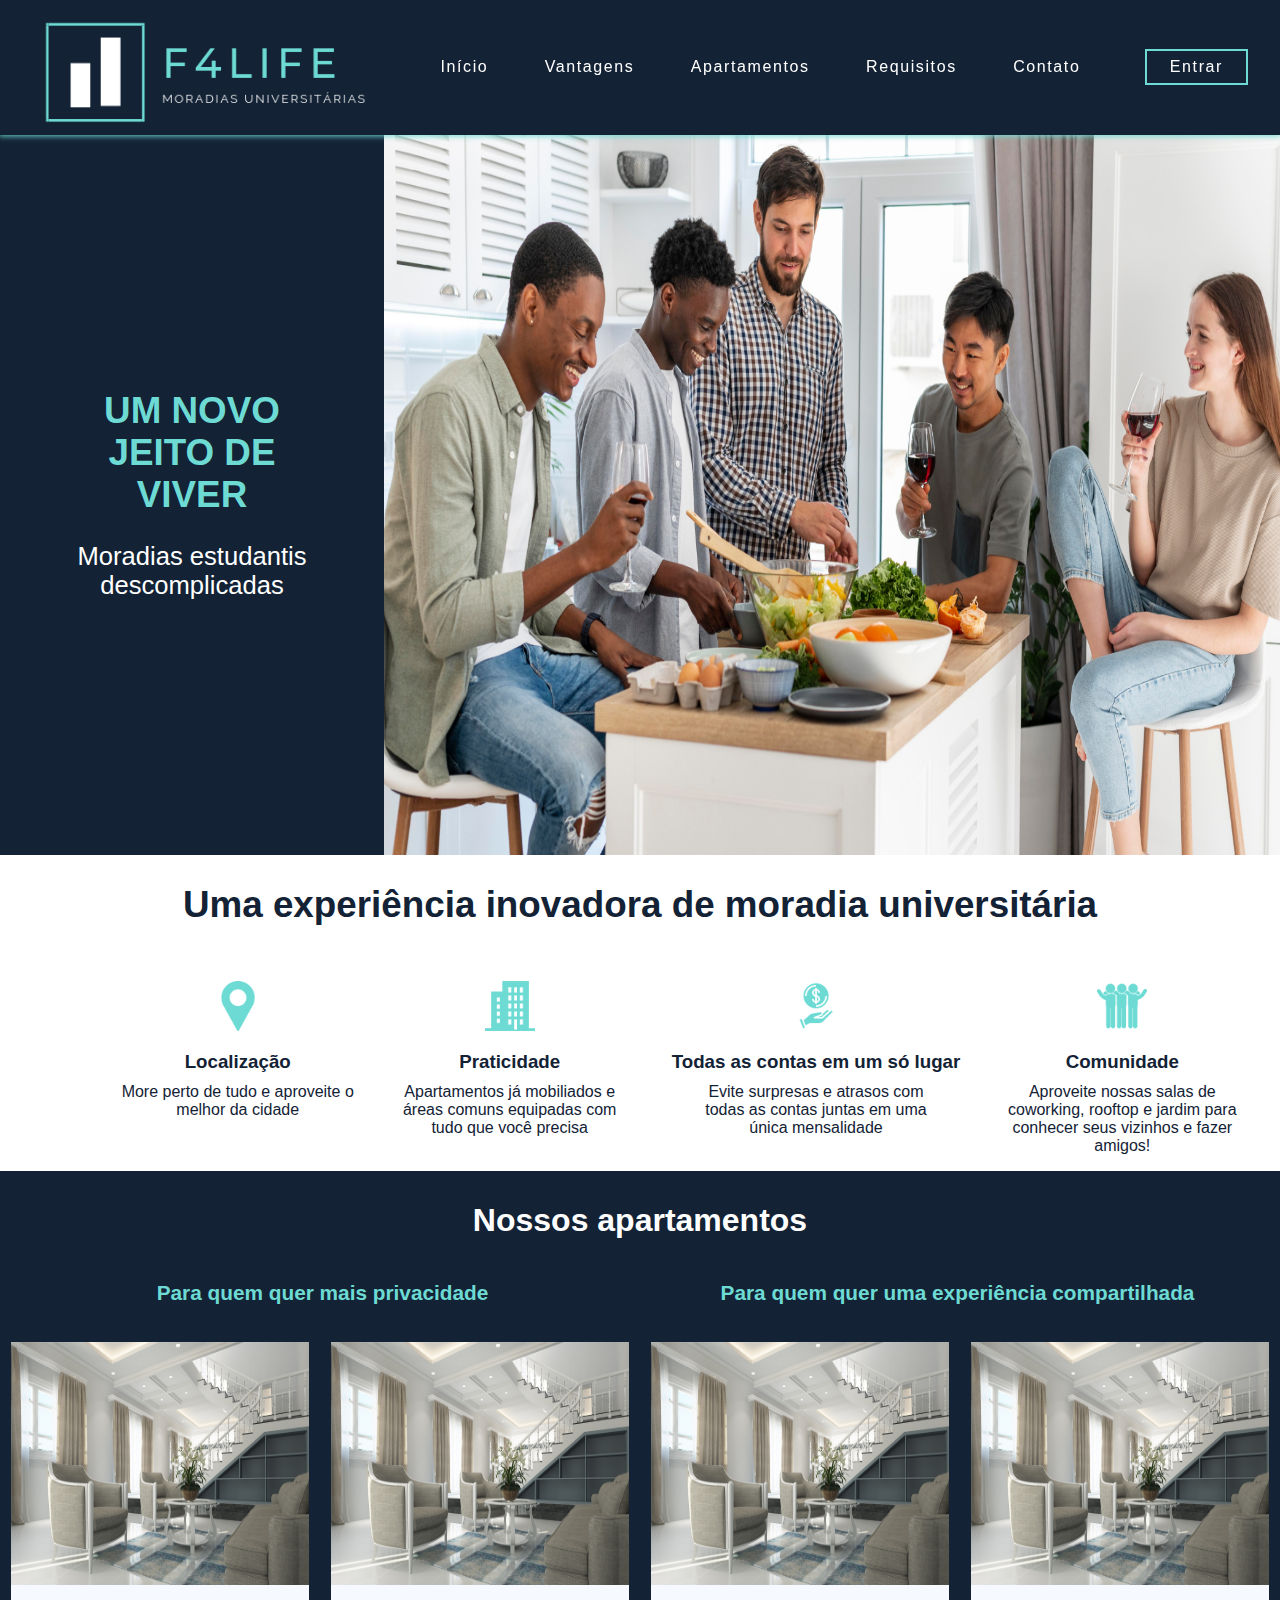
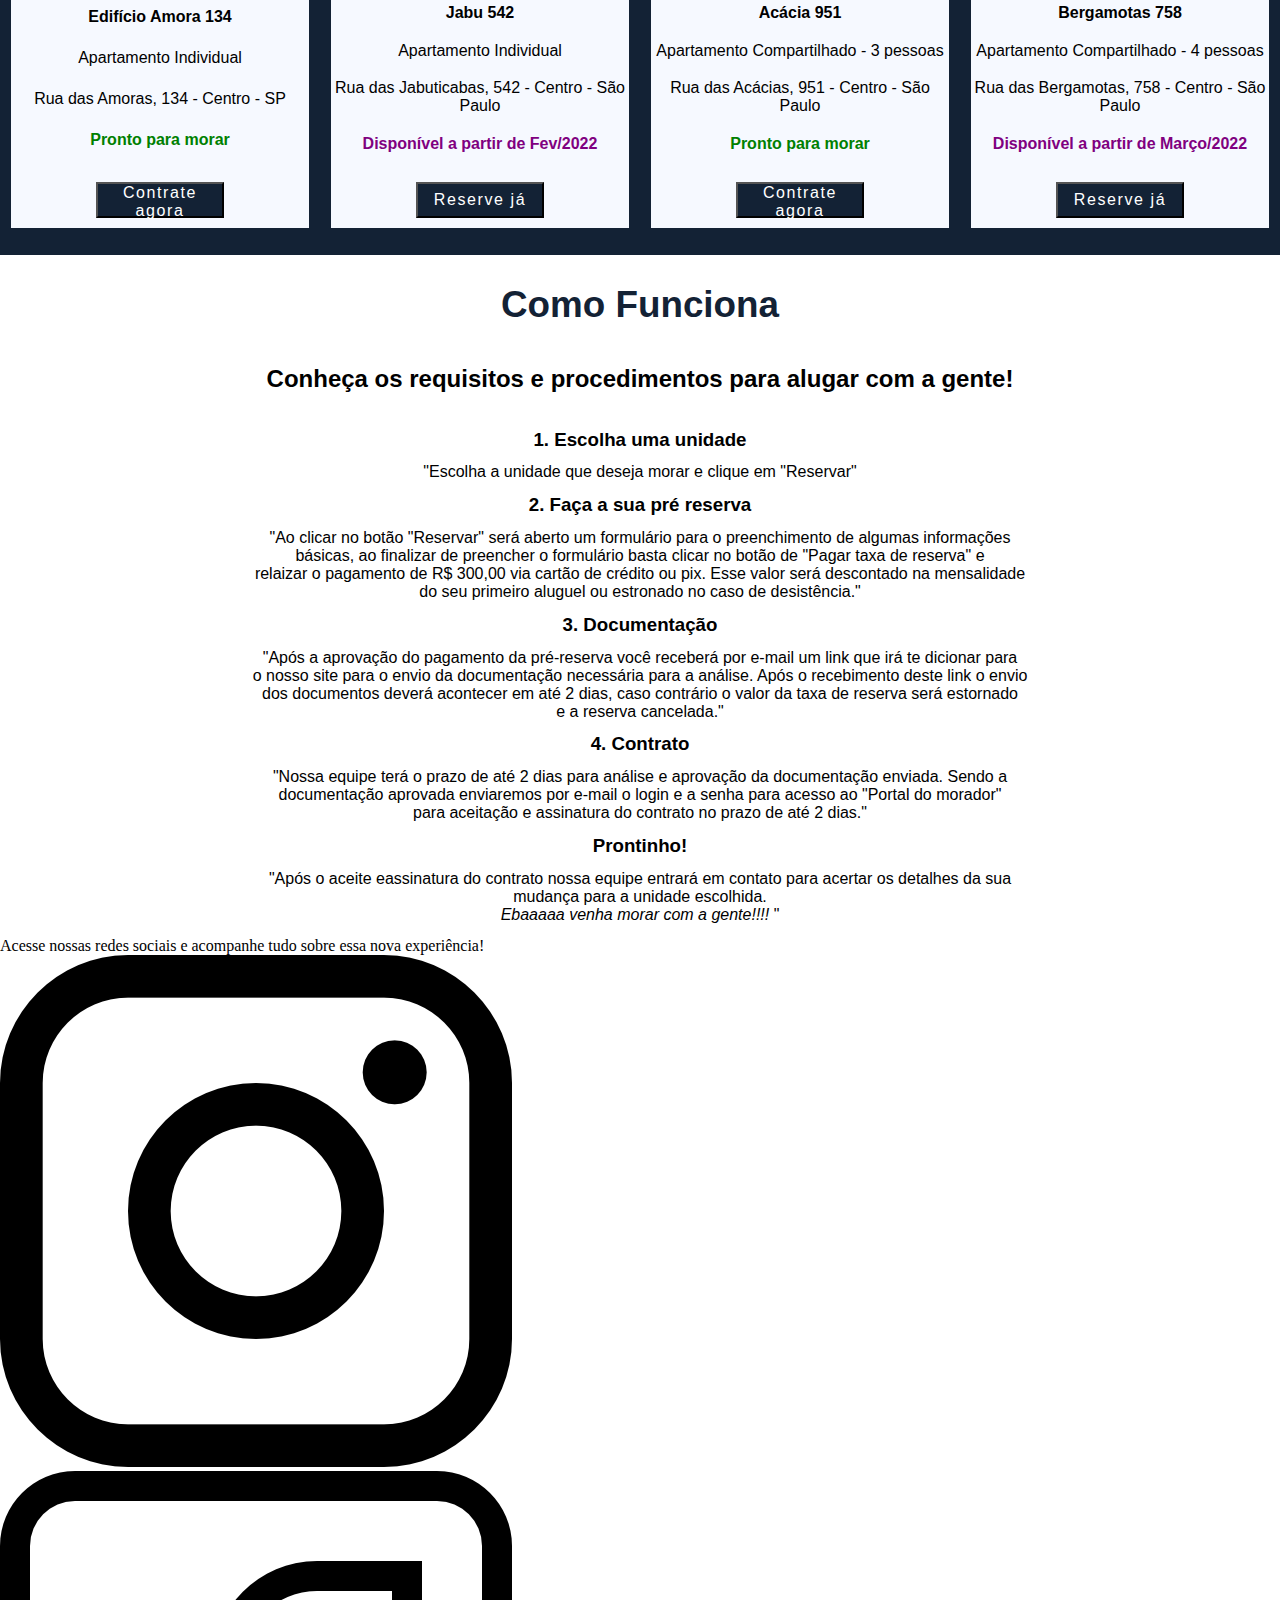
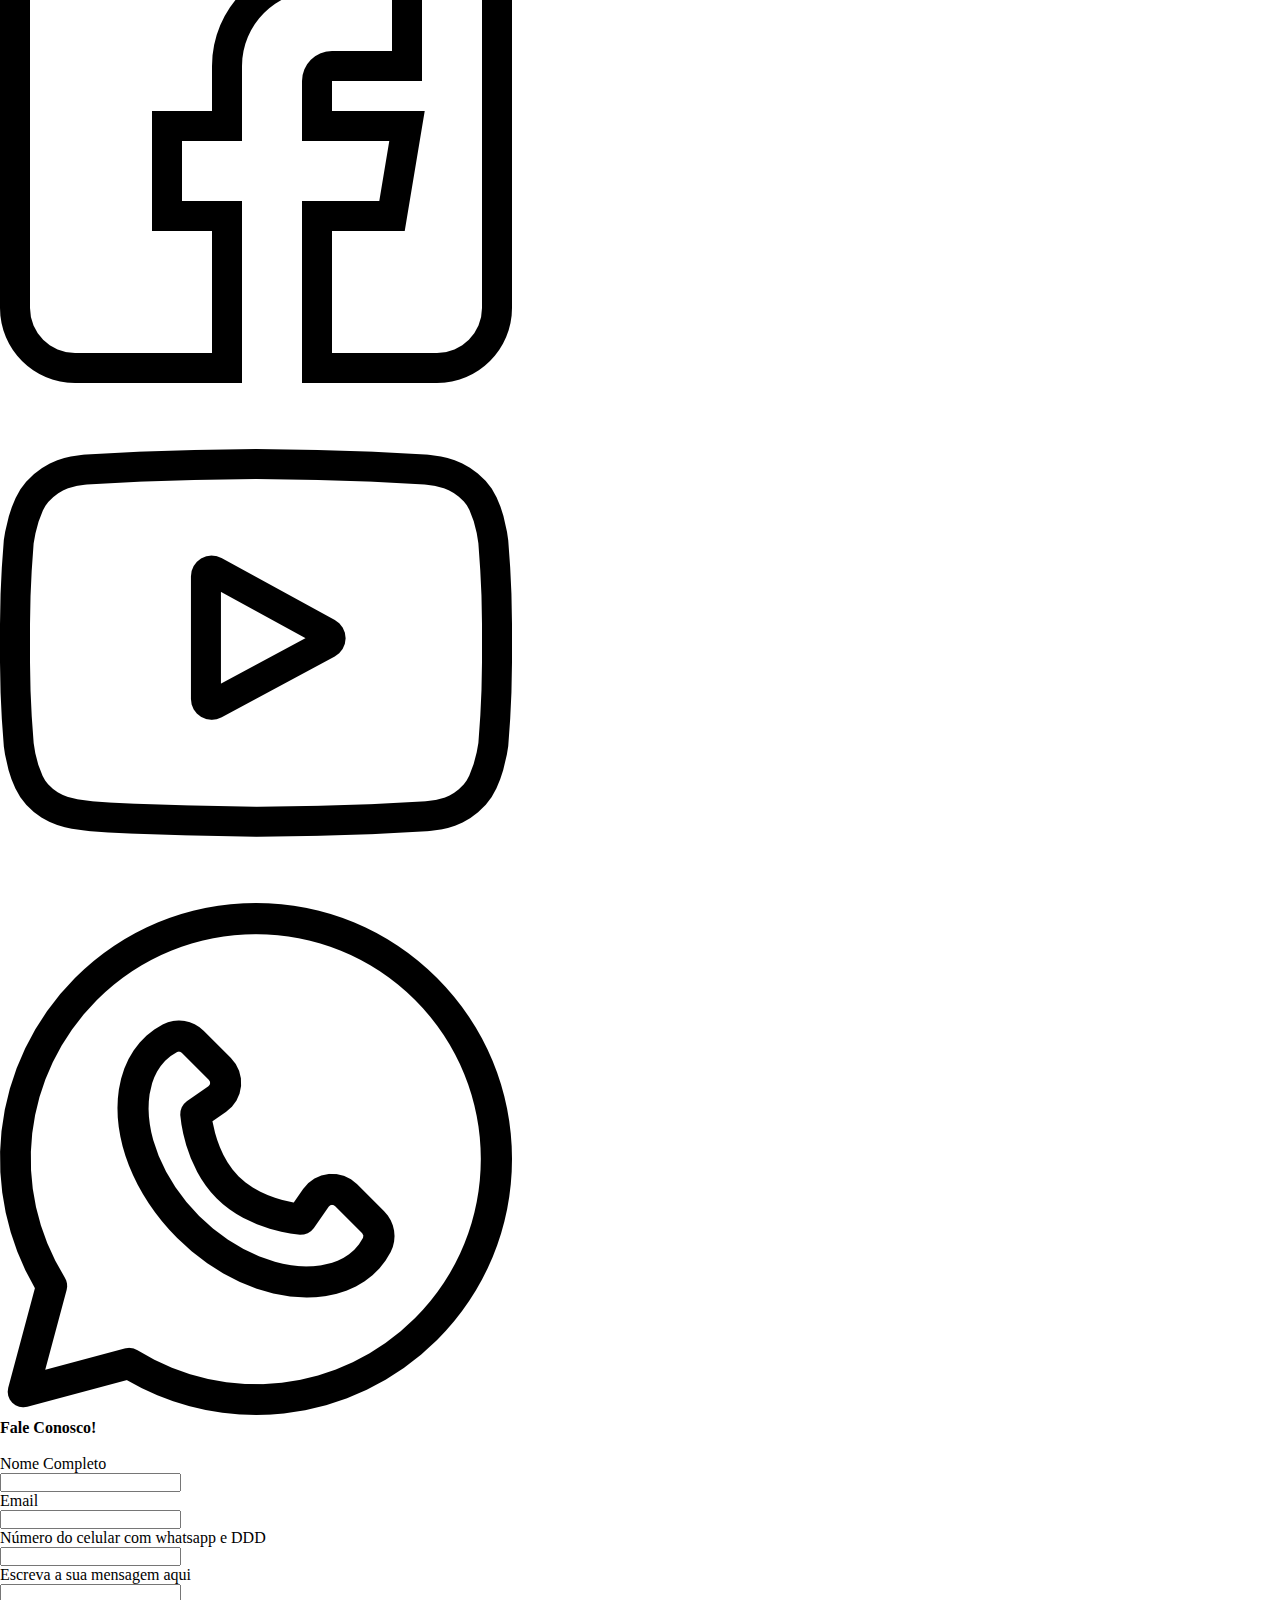
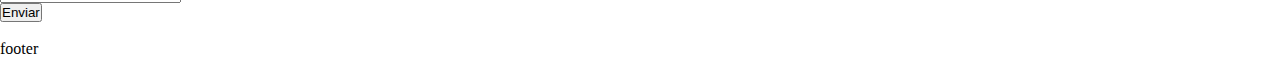
<file: index.html>
<!DOCTYPE html>
<html lang="pt">

<head>
    <meta charset="UTF-8">
    <meta http-equiv="X-UA-Compatible" content="IE=edge">
    <meta name="viewport" content="width=device-width, initial-scale=1.0">
    <link rel='stylesheet' type='text/css' href="style.css">
    <link rel='stylesheet' type='text/css' href="mobile-header.css">
    <title>F4LIFE - Moradias Universitárias</title>
</head>

<body>
    <header>
        <img class="logo" src="imagens/f4life-logo-cortado.png" alt="logotipo">
        <ul>
            <li>
                <a id="botao-menu" href=#inicio>Início</a>
            </li>
            <li>
                <a id="botao-menu" href=#vantagens>Vantagens</a>
            </li>
            <li>
                <a id="botao-menu" href=#apartamentos>Apartamentos</a>
            </li>
            <li>
                <a id="botao-menu" href=#requisitos>Requisitos</a>
            </li>
            <li>
                <a id="botao-menu" href=#contato>Contato</a>
            </li>
        </ul>
        <a href="login.html"><button class="botao-login">Entrar</button></a>
    </header>
    <main>
        <section id="inicio">
            <div class="texto-inicio">
                <h1>UM NOVO JEITO DE VIVER</h1>
                <p>Moradias estudantis descomplicadas</p>
            </div>
            <img class="imagem-inicial" src="imagens/coliving.jpg"
                alt="Grupo de cinco pessoas preparando uma refeição juntas em uma cozinha clara">
        </section>
        <section id="vantagens">
            <div class="section-title-benefits">
                <span>Uma experiência inovadora de moradia universitária</span>
            </div>
            <div class="main-container-benefits">
                <div class="container-cards-benefits">
                    <div class="icon">
                        <img src="./imagens/pin.png" alt="null">
                    </div>
                    <h3>Localização</h3>
                    <span>More perto de tudo e aproveite o melhor da cidade</span>
                </div>
                <div class="container-cards-benefits">
                    <div class="icon">
                        <img src="./imagens/predio.png" alt="null">
                    </div>
                    <h3>Praticidade</h3>
                    <span>Apartamentos já mobiliados e áreas comuns equipadas com tudo que você precisa</span>
                </div>
                <div class="container-cards-benefits">
                    <div class="icon">
                        <img src="./imagens/a-pagar.png" alt="null">
                    </div>
                    <h3>Todas as contas em um só lugar</h3>
                    <span>Evite surpresas e atrasos com todas as contas juntas em uma única mensalidade</span>
                </div>
                <div class="container-cards-benefits">
                    <div class="icon">
                        <img src="./imagens/grupo-de-tres-homens-lado-a-lado-se-abracando.png" alt="null">
                    </div>
                    <h3>Comunidade</h3>
                    <span>Aproveite nossas salas de coworking, rooftop e jardim para conhecer seus vizinhos e fazer
                        amigos!</span>
                </div>
            </div>
        </section>

        <section id="apartamentos">
            <div class="section-title-apartments">
                <h4>Nossos apartamentos</h4>
            </div>
            <div class="title-description-apartments">
                <p>Para quem quer mais privacidade</p>
                <p>Para quem quer uma experiência compartilhada</p>
            </div>
            <div class="main-container-apartments">
                <div class="container-cards-apartments-solo">
                    <div class="card-solo">
                        <img src="./imagens/interior-2685521_1920.jpg" alt="Sala Apartamento 4Life">
                        <span class="title-cards">Edifício Amora 134</span>
                        <span>Apartamento Individual</span>
                        <span>Rua das Amoras, 134 - Centro - SP</span>
                        <span class="available">Pronto para morar</span>
                        <a href="login.html"><button class="booking">Contrate agora</button></a>
                    </div>
                    <div class="card-solo">
                        <img src="./imagens/interior-2685521_1920.jpg" alt="Sala Apartamento 4Life">
                        <span class="title-cards">Jabu 542</span>
                        <span>Apartamento Individual</span>
                        <span>Rua das Jabuticabas, 542 - Centro - São Paulo</span>
                        <span class="available-soon">Disponível a partir de Fev/2022</span>
                        <a href="login.html"><button class="booking">Reserve já</button></a>
                    </div>
                </div>
                <div class="container-cards-apartments-shared">
                    <div class="card-solo">
                        <img src="./imagens/interior-2685521_1920.jpg" alt="Sala Apartamento 4Life">
                        <span class="title-cards">Acácia 951</span>
                        <span>Apartamento Compartilhado - 3 pessoas</span>
                        <span>Rua das Acácias, 951 - Centro - São Paulo</span>
                        <span class="available">Pronto para morar</span>
                        <a href="login.html"><button class="booking">Contrate agora</button></a>
                    </div>
                    <div class="card-solo">
                        <img src="./imagens/interior-2685521_1920.jpg" alt="Sala Apartamento 4Life">
                        <span class="title-cards">Bergamotas 758</span>
                        <span>Apartamento Compartilhado - 4 pessoas</span>
                        <span>Rua das Bergamotas, 758 - Centro - São Paulo</span>
                        <span class="available-soon">Disponível a partir de Março/2022</span>
                        <a href="login.html"><button class="booking">Reserve já</button></a>
                    </div>
                </div>
            </div>

            </div>
        </section>

        <section id="requisitos">
            <div class="como-funciona">
                <span class="section-title-benefits">Como Funciona</span>
                <p class="subtitulo">Conheça os requisitos e procedimentos para alugar com a gente!</p>
                <div class="linha">
                    <h3 class="linha"><strong>1. Escolha uma unidade</strong></h3>
                    "Escolha a unidade que deseja morar e clique em "Reservar"
                </div>
                <div class="linha">
                    <h3 class="linha"><strong>2. Faça a sua pré reserva</strong></h3>
                    "Ao clicar no botão "Reservar" será aberto um formulário para o preenchimento de algumas informações
                    <br>
                    básicas, ao finalizar de preencher o formulário basta clicar no botão de "Pagar taxa de reserva" e
                    <br>
                    relaizar o pagamento de R$ 300,00 via cartão de crédito ou pix. Esse valor será descontado na
                    mensalidade <br>
                    do seu primeiro aluguel ou estronado no caso de desistência."
                </div>

                <div class="linha">
                    <h3 class="linha"><strong>3. Documentação</strong></h3>
                    "Após a aprovação do pagamento da pré-reserva você receberá por e-mail um link que irá te dicionar
                    para <br>
                    o nosso site para o envio da documentação necessária para a análise. Após o recebimento deste link o
                    envio <br>
                    dos documentos deverá acontecer em até 2 dias, caso contrário o valor da taxa de reserva será
                    estornado <br>
                    e a reserva cancelada."
                </div>

                <div class="linha">
                    <h3 class="linha"><strong>4. Contrato</strong></h3>
                    "Nossa equipe terá o prazo de até 2 dias para análise e aprovação da documentação enviada. Sendo a
                    <br>
                    documentação aprovada enviaremos por e-mail o login e a senha para acesso ao "Portal do morador"
                    <br>
                    para aceitação e assinatura do contrato no prazo de até 2 dias."
                </div>

                <div class="linha">
                    <h3 class="linha"><strong>Prontinho!</strong></h3>
                    "Após o aceite eassinatura do contrato nossa equipe entrará em contato para acertar os detalhes da
                    sua <br>
                    mudança para a unidade escolhida. <br><em>Ebaaaaa venha morar com a gente!!!!</em> "
                    <br>
                </div>
            </div>
        </section>

        <section id="Redes Sociais">
            <div class="Instagram">
                <i class="icone instagram"></i>
                <p>Acesse nossas redes sociais e acompanhe tudo sobre essa nova experiência!</p>
                <img src="imagens/instagram.png" alt="logo-instagran">
            </div>
            <div class="Facebook">
                <i class="icone facebook"></i>
                <img src="imagens/facebook.png" alt=" lodo-facebook">
            </div>
            <div class="Youtube">
                <i class="icone Youtube"></i>
                <img src="imagens/youtube.png" alt="logo-youtube" </td>
            </div>

            <div class="whatsapp">
                <i class="icone whatsapp"></i>
                <img src="imagens/whatsapp.png" alt="logo-whatsapp">
            </div>

        </section>

        <section id="Contato">

            <div class="formulário">

                <form action="#">

                    <h4>Fale Conosco!</h4>
                    <br>

                    <div class="styled-input">
                        <label for="contato-name"> Nome Completo</label>
                        <br>
                        <input type="text" id="contato-name" value name="name" required="required">
                        <br>
                    </div>


                    <div class="styled-input">
                        <label for="contato-email"> Email</label>
                        <br>
                        <input type="email" id="contato-email" value name="email" required="required">
                        <br>
                    </div>

                    <div class="styled-input">
                        <label for="contato-telefone"> Número do celular com whatsapp e DDD </label>
                        <br>
                        <input type="tel" id="contato-telefone" value name="telefone" required="required">
                    </div>

                    <div class="styled-input">
                        <label for="mensagem-do-usuario"> Escreva a sua mensagem aqui </label>
                        <br>
                        <input type="text" id="mensagem-do-usuario" value name="texto-do-usuario" required="required">
                    </div>

                    <div>
                        <button type="submit">Enviar</button>
                    </div>
                    <br>
                </form>

            </div>

        </section>

    </main>

    <footer>
        footer
    </footer>
</body>

</html>
</file>
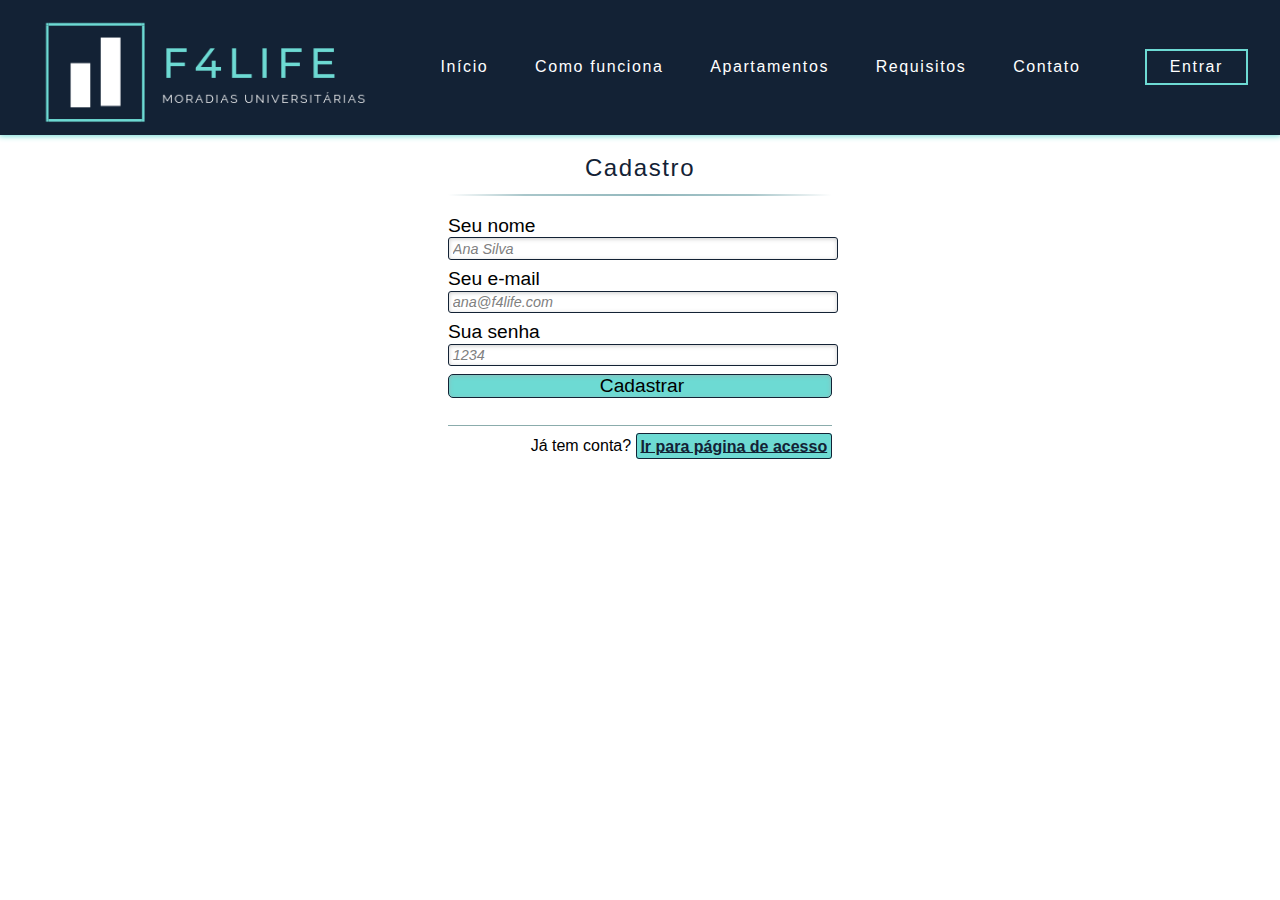
<file: cadastro.html>
<!DOCTYPE html>
<html lang="pt">
<head>
    <meta charset="UTF-8">
    <meta http-equiv="X-UA-Compatible" content="IE=edge">
    <meta name="viewport" content="width=device-width, initial-scale=1.0">
    <script src="index.html" defer></script>
    <link rel='stylesheet' type='text/css' href="style.css">
    <link rel='stylesheet' type='text/css' href="formularios.css">
    <link rel='stylesheet' type='text/css' href="mobile-header.css">
    <title>F4LIFE - Cadastro</title>
</head>
<body>
    <header>
        <img class="logo" src="imagens/f4life-logo-cortado.png" alt="logotipo">
        <ul>
            <li>
                <a id="botao-menu" href=index.html>Início</a>
            </li>
            <li>
                <a id="botao-menu" href=#como-funciona>Como funciona</a>
            </li>
            <li>
                <a id="botao-menu" href=#apartamentos>Apartamentos</a>
            </li>
            <li>
                <a id="botao-menu" href=#requisitos>Requisitos</a>
            </li>
            <li>
                <a id="botao-menu" href=#contato>Contato</a>
            </li>
        </ul>
        <a href="login.html"><button class="botao-login">Entrar</button></a>
    </header>
    <main id="container">
    <nav id="cadastro">
        <form method="post" action=""> 
          <h2>Cadastro</h2> 
           
          <p> 
            <label for="nome-cadastro">Seu nome</label>
            <input id="nome-cadastro" name="nome-cadastro" required="required" type="text" placeholder="Ana Silva" />
          </p>
           
          <p> 
            <label for="email-cadastro">Seu e-mail</label>
            <input id="email-cadastro" name="email-cadastro" required="required" type="email" placeholder="ana@f4life.com"/> 
          </p>
           
          <p> 
            <label for="senha-cadastro">Sua senha</label>
            <input id="senha-cadastro" name="senha-cadastro" required="required" type="password" placeholder="1234"/>
          </p>
           
          <p> 
            <input type="submit" value="Cadastrar"/> 
          </p>
           
          <p class="link">  
            Já tem conta?
            <a href="login.html"> Ir para página de acesso </a>
          </p>
        </form>
        </nav>
    </main>
</body>
</html>
</file>
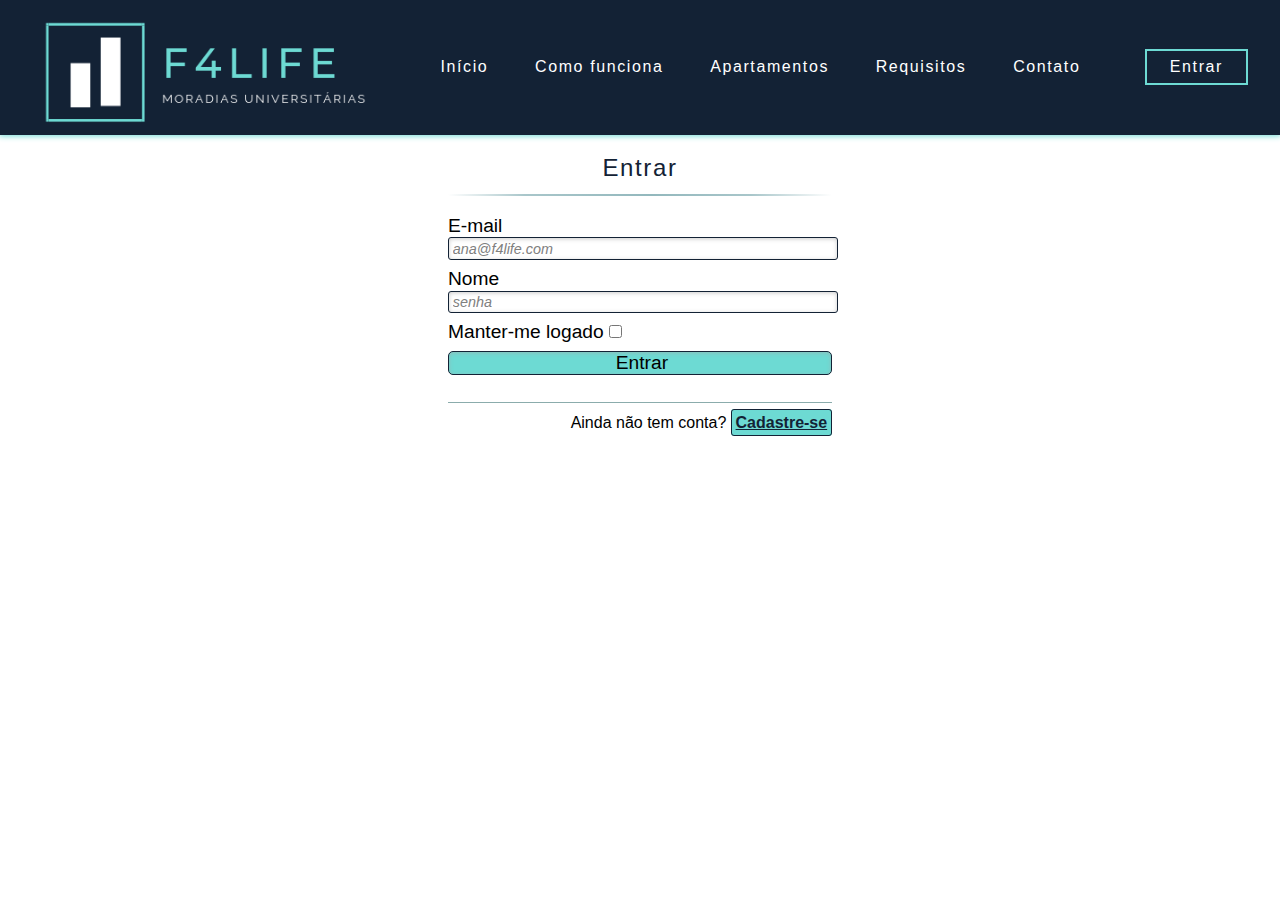
<file: login.html>
<!DOCTYPE html>
<html lang="pt">
<head>
    <meta charset="UTF-8">
    <meta http-equiv="X-UA-Compatible" content="IE=edge">
    <meta name="viewport" content="width=device-width, initial-scale=1.0">
    <script src="index.html" defer></script>
    <script src="cadastro.html" defer></script>
    <link rel='stylesheet' type='text/css' href="style.css">
    <link rel='stylesheet' type='text/css' href="formularios.css">
    <link rel='stylesheet' type='text/css' href="mobile-header.css">
    <title>F4LIFE - Entrar</title>
</head>
<body>
    <header>
        <img class="logo" src="imagens/f4life-logo-cortado.png" alt="logotipo">
        <ul>
            <li>
                <a id="botao-menu" href=index.html>Início</a>
            </li>
            <li>
                <a id="botao-menu" href=#como-funciona>Como funciona</a>
            </li>
            <li>
                <a id="botao-menu" href=#apartamentos>Apartamentos</a>
            </li>
            <li>
                <a id="botao-menu" href=#requisitos>Requisitos</a>
            </li>
            <li>
                <a id="botao-menu" href=#contato>Contato</a>
            </li>
        </ul>
        <a href="login.html"><button class="botao-login">Entrar</button></a>
    </header>
    <main id="container">
    <nav id="login">
        <form method="post">
            <h2>Entrar</h2>
            <p>
                <label for="email-login">E-mail</label>
                <input id="email-login" name="email-login" required="required" type="text" placeholder="ana@f4life.com"/>
            </p>
            <p>
                <label for="senha-login">Nome</label>
                <input id="senha-login" name="senha-login" required="required" type="password" placeholder="senha"/>
            </p>
            <p>
                <label for="manter-logado">Manter-me logado</label>
                <input id="manter-logado" name="manter-logado" type="checkbox" value="checked"/>
            </p>
            <p>
                <input type="submit" value="Entrar"/>
            </p>
            <p class="link">
                Ainda não tem conta?
                <a href="cadastro.html">Cadastre-se</a>
              </p>
        </form>

    </nav>
    </main>
</body>
</html>
</file>
<file: style.css>
* {
  margin: 0;
  padding: 0;
}

/* ------- HEADER ------- */

header {
  font-family: -apple-system, BlinkMacSystemFont, "Segoe UI", Roboto, Oxygen,
    Ubuntu, Cantarell, "Open Sans", "Helvetica Neue", sans-serif;
  letter-spacing: 0.1rem;
  background-color: #132235;
  color: #ffffff;
  width: 100vw;
  display: flex;
  max-height: 16vh;
  justify-content: space-around;
  align-items: center;
  position: sticky;
  top:0;
  box-shadow: 0 .5px 6px .7px #6ddad3;
}

.logo {
  max-height: 15vh;
}

header ul {
  width: 50%;
  display: flex;
  justify-content: space-between;
  list-style: none;
}

#botao-menu {
  color: #ffffff;
  text-decoration: none;
  font-size: medium;
}

#botao-menu:hover {
  color: #6ddad3;
}

#botao-menu:visited {
  text-decoration: none;
}

.botao-login {
  width: 8vw;
  min-height: 4vh;
  font-size: 1rem;
  letter-spacing: 0.1rem;
  font-weight: 400;
  font-family: -apple-system, BlinkMacSystemFont, "Segoe UI", Roboto, Oxygen,
    Ubuntu, Cantarell, "Open Sans", "Helvetica Neue", sans-serif;
  background-color: #132235;
  color: #ffffff;
  border: #6ddad3 solid 2px;
}

.botao-login:hover {
  background-color: #6ddad3;
  color: #132235;
  cursor: pointer;
  font-weight: 600;
}

/* ------ SEÇÃO INÍCIO ------ */

#inicio {
  display: flex;
  justify-content: space-between;
  background-color: #132235;
  height: 80vh;
}

#inicio h1 {
  color: #6ddad3;
  padding-bottom: 5%;
  font-size: 2.3rem;
  padding-bottom: 10%;
  text-align: center;
}

.texto-inicio {
  width: 1fr;
  align-self: center;
  color: #ffffff;
  font-family: -apple-system, BlinkMacSystemFont, "Segoe UI", Roboto, Oxygen,
    Ubuntu, Cantarell, "Open Sans", "Helvetica Neue", sans-serif;
  font-size: 1.6rem;
  padding: 5%;
  text-align: center;
}

.imagem-inicial {
  max-height: 80vh;
  width: 70%;
  max-width: 100vw;
}

/* ------- Section Vantagens ------- */

.section-title-benefits {
  display: flex;
  height: 100px;
  width: 100%;
  color: #132235;
  justify-content: center;
  align-items: center;
  display: flex;
  background-color: white;
  font-family: -apple-system, BlinkMacSystemFont, "Segoe UI", Roboto, Oxygen,
    Ubuntu, Cantarell, "Open Sans", "Helvetica Neue", sans-serif;
  font-size: 2.3rem;
  font-weight: 900;
}

.main-container-benefits {
  background-color: white;
  height: 2fr;
  width: 100%;
  display: flex;
  justify-content: center;
  align-items: baseline;
  padding: 1rem 1.5rem;
}

.container-cards-benefits {
  display: flex;
  flex-direction: column;
  align-items: center;
  text-align: center;
  color: #132235;
  margin-left: 32px;
  font-family: -apple-system, BlinkMacSystemFont, "Segoe UI", Roboto, Oxygen,
    Ubuntu, Cantarell, "Open Sans", "Helvetica Neue", sans-serif;
}

.main-container-benefits .container-cards-benefits .icon {
  width: 50px;
  height: 50px;
  padding: 10px;
}

.main-container-benefits .container-cards-benefits img {
  width: 100%;
}

.main-container-benefits .container-cards-benefits h3 {
  padding: 10px;
}

.main-container-benefits .container-cards-benefits span {
  max-width: 240px;
}

/* ------- Section Nossos apartamentos ------- */

.section-title-apartments {
  height: 100px;
  width: 100%;
  background-color: #132235;
  justify-content: center;
  align-items: center;
  display: flex;
  color: white;
  font-family: -apple-system, BlinkMacSystemFont, "Segoe UI", Roboto, Oxygen,
    Ubuntu, Cantarell, "Open Sans", "Helvetica Neue", sans-serif;
  font-size: 2rem;
  font-weight: 900;
}

.title-description-apartments {
  display: flex;
  background-color: #132235;
  color: #6ddad3;
  font-weight: 600;
  padding: 5px;
}

.title-description-apartments p {
  width: 50%;
  height: 50%;
  text-align: center;
  font-size: 1.3rem;
  font-family: -apple-system, BlinkMacSystemFont, "Segoe UI", Roboto, Oxygen,
    Ubuntu, Cantarell, "Open Sans", "Helvetica Neue", sans-serif;
  padding: 5px;
}

.main-container-apartments {
  display: flex;
  background-color: #132235;
  width: 100%;
  height: 60vh;
}

.container-cards-apartments-shared {
  display: flex;
  justify-content: center;
  align-items: center;
  width: 50%;
}

.container-cards-apartments-solo {
  display: flex;
  justify-content: center;
  align-items: center;
  width: 50%;
}

.card-solo {
  display: flex;
  flex-direction: column;
  background-color: #f6f9ff;
  height: 90%;
  width: 50%;
  /* flex-wrap: wrap; */
  justify-content: space-between;
  align-items: center;
  border: 1px solid #132235;
  margin: 10px;
  font-family: -apple-system, BlinkMacSystemFont, "Segoe UI", Roboto, Oxygen,
    Ubuntu, Cantarell, "Open Sans", "Helvetica Neue", sans-serif;
  text-align: center;
}

.card-solo img {
  width: 100%;
  height: 50%;
}

.card-solo span {
  font-size: 1rem;
}

.available {
  color: green;
  font-weight: 700;
  text-align: center;
}

.available-soon {
  color: purple;
  font-weight: 700;
  text-align: center;
}

.booking {
  width: 10vw;
  height: 4vh;
  font-size: 1rem;
  letter-spacing: 0.1rem;
  font-weight: 400;
  font-family: -apple-system, BlinkMacSystemFont, "Segoe UI", Roboto, Oxygen,
    Ubuntu, Cantarell, "Open Sans", "Helvetica Neue", sans-serif;
  background-color: #132235;
  color: #ffffff;
  margin: 10px;
}

.booking:hover {
  background-color: #6ddad3;
  color: #132235;
  cursor: pointer;
  font-weight: 600;
}

.title-cards {
  font-weight: 700;
}

/* ------- Section Como Funciona ------- */

.como-funciona {

font-family: -apple-system, BlinkMacSystemFont, "Segoe UI", Roboto, Oxygen,
Ubuntu, Cantarell, "Open Sans", "Helvetica Neue", sans-serif;
text-align: center;

 } 

.subtitulo {
  color: black;
  font-weight: 900;
  padding: 10px;
  text-align: center;
  font-family: -apple-system, BlinkMacSystemFont, "Segoe UI", Roboto, Oxygen,
  Ubuntu, Cantarell, "Open Sans", "Helvetica Neue", sans-serif;
  font-size: 1.5rem;
  margin-bottom: 2%;
}

.linha{
  padding-bottom: 1%;
}


/* ------- Section Redes Sociais ------- */

/* ------- Section Fale Conosco ------- */
</file>
<file: mobile-header.css>
@media screen and (max-device-width: 720px) {
    header {
        width: 100vw;
        display: flex;
        align-self: flex-start;
        flex-direction: column;
        flex-wrap: nowrap;
        height: 15rem;
        position: relative;
        
    }
    .logo {
        height: 50%;
    }
    header ul {
        width: 100%;
        display: grid;
        grid-template-columns: 1fr 1fr 1fr;
        justify-items: center;
        align-items: center;
        align-content:center;
        column-gap: 1rem;
        padding-right: .8rem;
        text-align: center;
        font-size: 5px;
        margin-bottom: 2vh;
        
        
    }
    .botao-login {
        width: 20vw;
        height: 1fr;
        position: absolute;
        margin-top: -10%;
        margin-left: 24%;
    }
        
    #inicio {
        width: 100vw;
        display: flex;
        flex-direction: column;
        align-items: center;
        align-content: center;
        max-height: 70%;
    }

    #inicio h1 {
        font-size: 1.5rem;
        padding: 0;
    }

    .texto-inicio {
        font-size: 1.5rem;
        
    }

    .imagem-inicial {
        width: 100vw;
    }

    #container {
          width: 70%;
            height: 50%;
            margin: 5% auto;
        
        }
    .link {
        text-align: center;
        font-size: .9rem;;
    }
}
</file>
<file: formularios.css>
* {
    margin: 0;
    padding: 0;

}

#container {
    width: 30%;
    height: 50%;
    margin: 0 auto;
    position: relative;

}

h2 {
    color: #132235;
    font-family: -apple-system, BlinkMacSystemFont, 'Segoe UI', Roboto, Oxygen, Ubuntu, Cantarell, 'Open Sans', 'Helvetica Neue', sans-serif;
    font-weight: 500;
    letter-spacing: .1rem;
    width: 100%;
    text-align: center;
    padding: 5% 0;
    
}

h2:after {
    content: ' ';
    display: block;
    width: 100%;
    height: 2px;
    margin-top: 3%;
    background: -webkit-linear-gradient(left, rgba(147,184,189,0) 0%,rgba(147,184,189,0.8) 20%,rgba(147,184,189,1) 53%,rgba(147,184,189,0.8) 79%,rgba(147,184,189,0) 100%); 
    background: linear-gradient(left, rgba(147,184,189,0) 0%,rgba(147,184,189,0.8) 20%,rgba(147,184,189,1) 53%,rgba(147,184,189,0.8) 79%,rgba(147,184,189,0) 100%); 
    
}
form p {
    margin-bottom: 2%;
    font-size: 1.2rem;
    
    font-family: -apple-system, BlinkMacSystemFont, 'Segoe UI', Roboto, Oxygen, Ubuntu, Cantarell, 'Open Sans', 'Helvetica Neue', sans-serif;
}

::-webkit-input-placeholder {
    color:grey;
    font-family: -apple-system, BlinkMacSystemFont, 'Segoe UI', Roboto, Oxygen, Ubuntu, Cantarell, 'Open Sans', 'Helvetica Neue', sans-serif;
    font-style: italic;
}

input {
    outline: none;
    padding-left: 1%;
}

input:not([type="checkbox"]) {
    width: 100%;
    height: 1.3rem;
    font-size: .9rem;
    border: 1px solid #132235;
    -webkit-border-radius: 3%;
    border-radius: 3px;
    -webkit-box-shadow: 0px 1px 4px 0px rgba(168, 168, 168, 0.6) inset;
    box-shadow: 0px 1px 4px 0px rgba(168, 168, 168, 0.6) inset;
    -webkit-transition: all 0.2s linear;
    transition: all 0.2s linear;
}

input[type="submit"] {
    width: 100%;
    font-size: 1.2rem;
    height: auto;
    background-color: #6DDAD3;
    border-radius: 5px;
}

input[type="submit"]:hover{
    background: #132235;
    color: white;
    cursor: pointer;
}

.link {
    position: absolute;
    width: 100%;
    text-align: right;
    font-size: 1rem;
    height: 20%;   
    margin-top: 5%;
    border-top: 1px solid rgb(139, 172, 172);
    padding-top: 3%;
}

.link a {
    font-weight: 600;
    color: #132235;
    background-color: #6DDAD3;
    padding: 1%;
    border: 1px solid #132235;
    -webkit-border-radius: 3px;
    border-radius: 3px;
}

.link a:hover {
    background-color: #132235;
    color: #ffffff;
}
</file>
